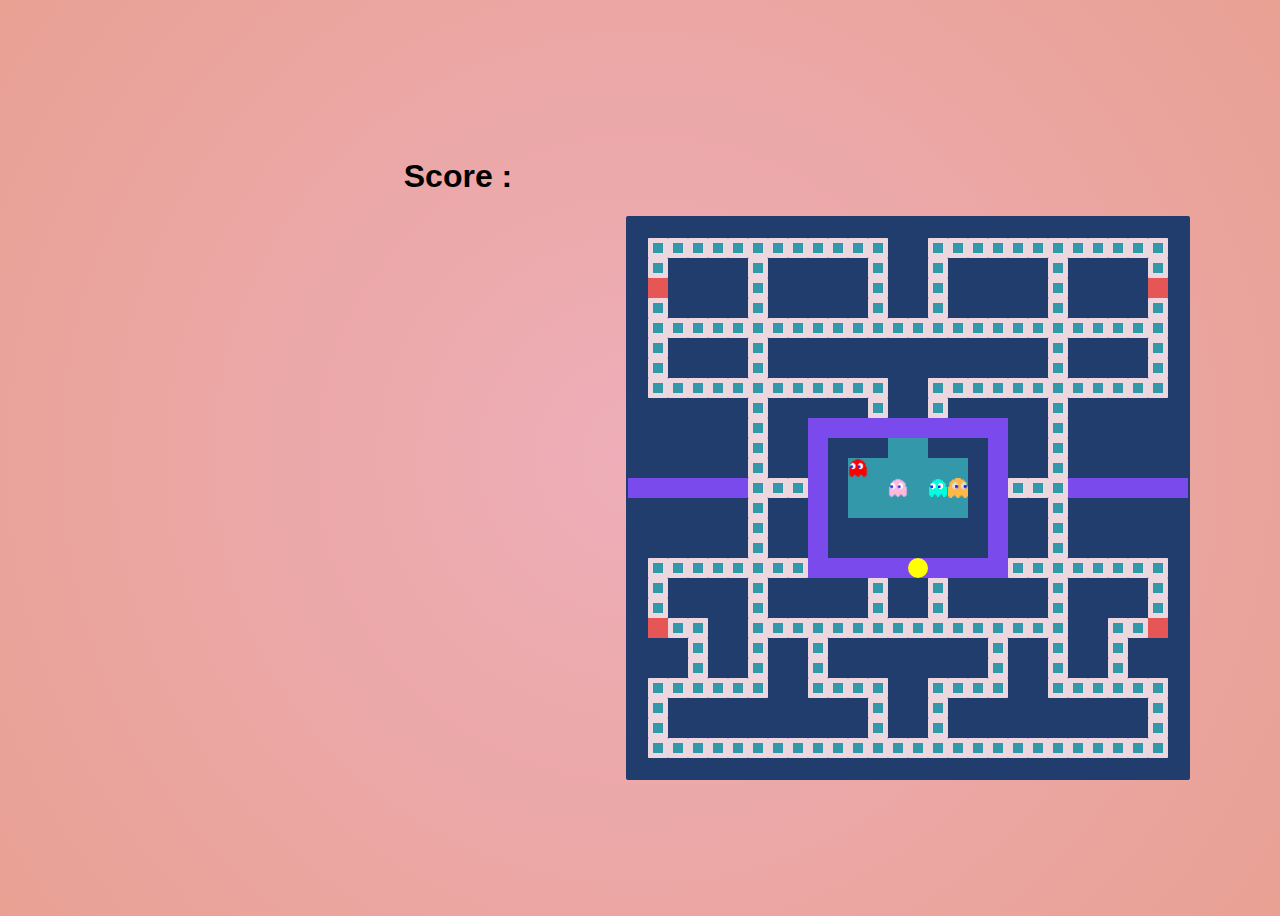
<file: index.html>
<!DOCTYPE html>
<html lang="en">
<head>
    <meta charset="UTF-8">
    <meta http-equiv="X-UA-Compatible" content="IE=edge">
    <meta name="viewport" content="width=device-width, initial-scale=1.0">
    <title>Pack Man</title>
    <link rel="stylesheet" href="style.css">
</head>
<body>
    <h1>Score :<span id="scoreDisplay"></span></h1>
    <div id="grid">
    </div>
    <script src="script.js"></script>
</body>
</html>
</file>
<file: style.css>
body{
    width: 100vh;
    height: 100vh;
    display: flex;
    flex-direction: column;
    justify-content: center;
    align-items: center;
    box-sizing: border-box;
    background: rgb(238,174,185);
    background: radial-gradient(circle, rgba(238,174,185,1) 0%, rgba(233,161,148,1) 100%);
}
h1,#scoreDisplay{
    
    font-family: Arial, Helvetica, sans-serif;
    font-size: 32px;
    text-align: center;
}
#grid{
    display: flex;
    flex-wrap: wrap;
    width: 560px;
    height: 560px;
    border:2px solid rgb(32,61,110);
    border-radius: 2px;
    background: rgb(122, 74, 236);
    margin-left: 100%;
}
  #grid div{
      width: 20px;
      height: 20px;
  }
.wall{
    background: rgb(32,61,110);
   
    
}
.pac-dot {
    background-color: rgb(51, 152, 170);   
    border: 5px solid rgb(235, 215, 221);
    border-radius: 1px;
    box-sizing: border-box;
}
.power-pallet{
    /* border: 1px solid rgb(230, 86, 86); */
    background-color: rgb(230, 86, 86);
}
.ghost-layer{
    background-color: rgb(51, 152, 170);
}
.empyt-box{
    background: rgb(122, 74, 236);

}
.pacman{
    background-color: yellow;
    border-radius: 12px;
}


.blinky{
    background-image:  url("images/blink.gif");
    background-size: cover;
   
}
.pinky{
    background-image:  url("images/pinky.gif");
    background-size: cover;



}
.inky{
    background-image:  url("images/inky.gif");
    background-size: cover;


}
.clyde{
    background-image:  url("images/clyde.gif");
    background-size: cover;


}
.scared-ghost{
    background-image: url("images/inky.gif");
    background-size: cover;
}
</file>
